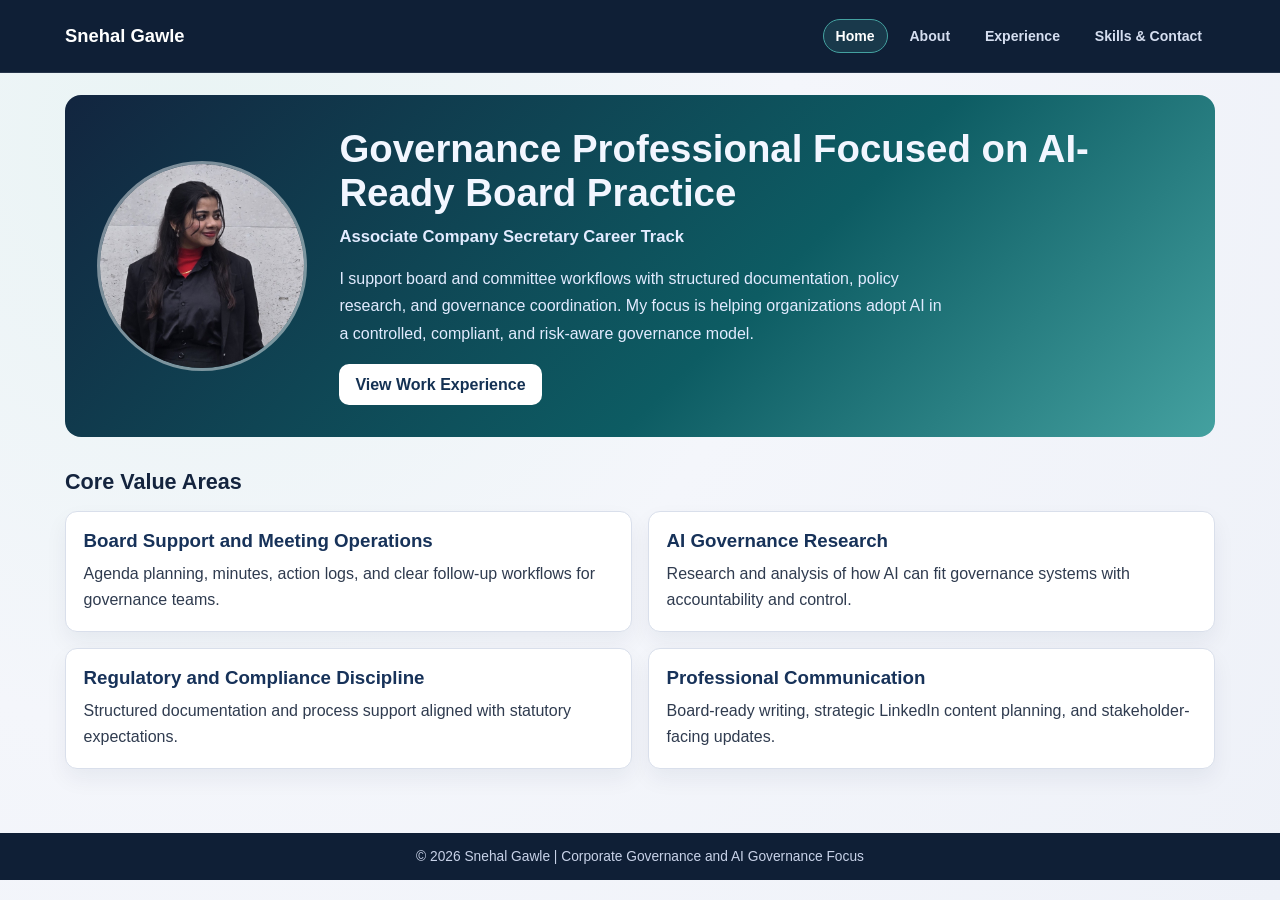
<file: index.html>
<!DOCTYPE html>
<html lang="en">
<head>
    <meta charset="UTF-8">
    <meta name="viewport" content="width=device-width, initial-scale=1.0">
    <title>Snehal Gawle | Corporate Governance</title>
    <link rel="stylesheet" href="style.css">
</head>
<body>
    <header class="topbar">
        <div class="topbar-inner">
            <div class="brand">Snehal Gawle</div>
            <nav class="nav">
                <a href="index.html" class="active">Home</a>
                <a href="about.html">About</a>
                <a href="portfolio.html">Experience</a>
                <a href="contact.html">Skills & Contact</a>
            </nav>
        </div>
    </header>

    <main class="wrap">
        <section class="hero-panel hidden-element">
            <img src="Image.jpeg" alt="Snehal Gawle" class="hero-img" id="profileImage">
            <div>
                <h1>Governance Professional Focused on AI-Ready Board Practice</h1>
                <p class="hero-sub">Associate Company Secretary Career Track</p>
                <p>I support board and committee workflows with structured documentation, policy research, and governance coordination. My focus is helping organizations adopt AI in a controlled, compliant, and risk-aware governance model.</p>
                <a href="portfolio.html" class="btn">View Work Experience</a>
            </div>
        </section>

        <section class="section">
            <h2 class="section-title hidden-element">Core Value Areas</h2>
            <div class="grid-2">
                <article class="card hidden-element">
                    <h3>Board Support and Meeting Operations</h3>
                    <p>Agenda planning, minutes, action logs, and clear follow-up workflows for governance teams.</p>
                </article>
                <article class="card hidden-element">
                    <h3>AI Governance Research</h3>
                    <p>Research and analysis of how AI can fit governance systems with accountability and control.</p>
                </article>
                <article class="card hidden-element">
                    <h3>Regulatory and Compliance Discipline</h3>
                    <p>Structured documentation and process support aligned with statutory expectations.</p>
                </article>
                <article class="card hidden-element">
                    <h3>Professional Communication</h3>
                    <p>Board-ready writing, strategic LinkedIn content planning, and stakeholder-facing updates.</p>
                </article>
            </div>
        </section>
    </main>

    <footer>
        <p>&copy; 2026 Snehal Gawle | Corporate Governance and AI Governance Focus</p>
    </footer>

    <script src="scripts.js"></script>
</body>
</html>
</file>
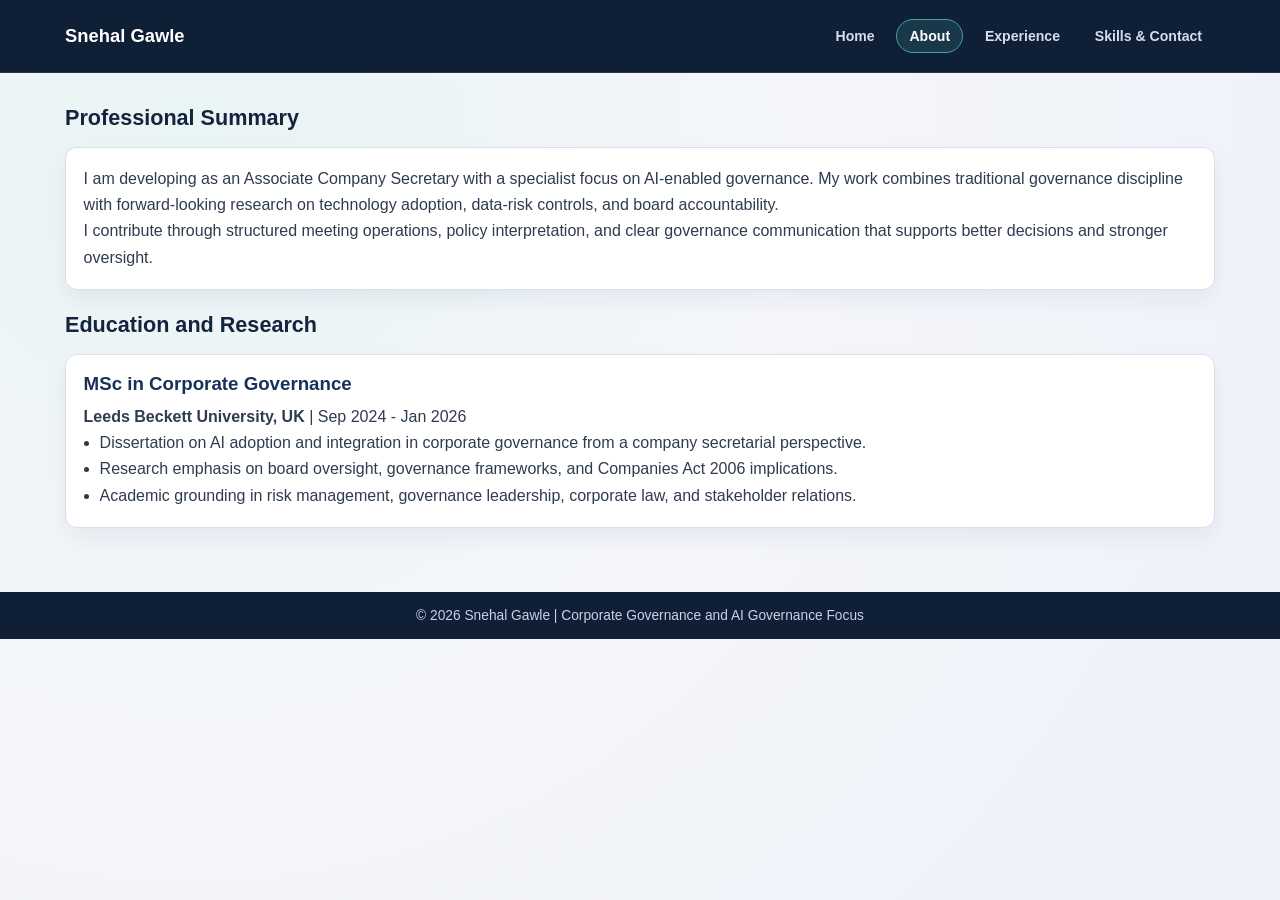
<file: about.html>
<!DOCTYPE html>
<html lang="en">
<head>
    <meta charset="UTF-8">
    <meta name="viewport" content="width=device-width, initial-scale=1.0">
    <title>About | Snehal Gawle</title>
    <link rel="stylesheet" href="style.css">
</head>
<body>
    <header class="topbar">
        <div class="topbar-inner">
            <div class="brand">Snehal Gawle</div>
            <nav class="nav">
                <a href="index.html">Home</a>
                <a href="about.html" class="active">About</a>
                <a href="portfolio.html">Experience</a>
                <a href="contact.html">Skills & Contact</a>
            </nav>
        </div>
    </header>

    <main class="wrap section">
        <h2 class="section-title hidden-element">Professional Summary</h2>
        <article class="card hidden-element">
            <p>I am developing as an Associate Company Secretary with a specialist focus on AI-enabled governance. My work combines traditional governance discipline with forward-looking research on technology adoption, data-risk controls, and board accountability.</p>
            <p>I contribute through structured meeting operations, policy interpretation, and clear governance communication that supports better decisions and stronger oversight.</p>
        </article>

        <h2 class="section-title hidden-element" style="margin-top:1.4rem;">Education and Research</h2>
        <article class="card hidden-element">
            <h3>MSc in Corporate Governance</h3>
            <p><strong>Leeds Beckett University, UK</strong> | Sep 2024 - Jan 2026</p>
            <ul>
                <li>Dissertation on AI adoption and integration in corporate governance from a company secretarial perspective.</li>
                <li>Research emphasis on board oversight, governance frameworks, and Companies Act 2006 implications.</li>
                <li>Academic grounding in risk management, governance leadership, corporate law, and stakeholder relations.</li>
            </ul>
        </article>
    </main>

    <footer>
        <p>&copy; 2026 Snehal Gawle | Corporate Governance and AI Governance Focus</p>
    </footer>

    <script src="scripts.js"></script>
</body>
</html>
</file>
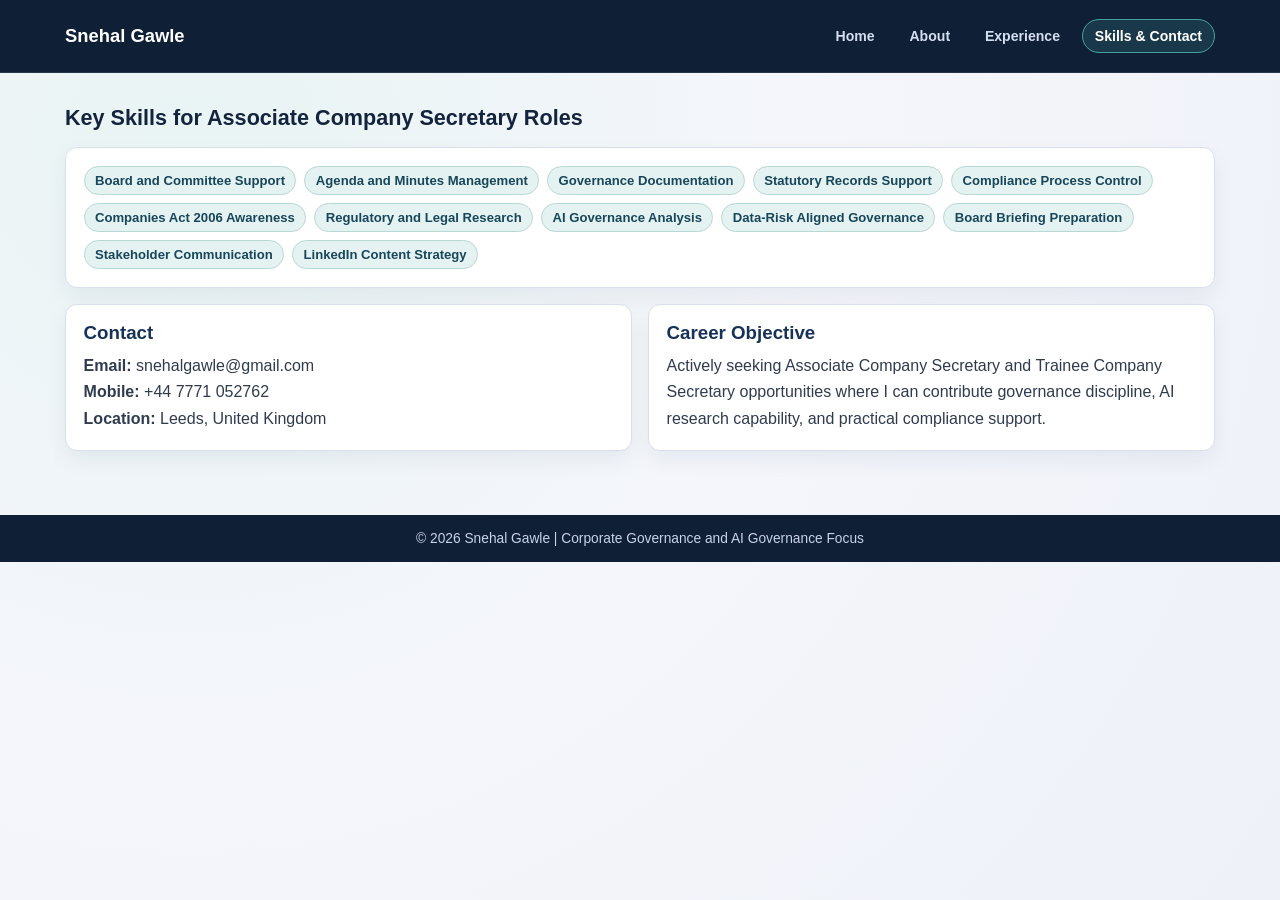
<file: contact.html>
<!DOCTYPE html>
<html lang="en">
<head>
    <meta charset="UTF-8">
    <meta name="viewport" content="width=device-width, initial-scale=1.0">
    <title>Skills and Contact | Snehal Gawle</title>
    <link rel="stylesheet" href="style.css">
</head>
<body>
    <header class="topbar">
        <div class="topbar-inner">
            <div class="brand">Snehal Gawle</div>
            <nav class="nav">
                <a href="index.html">Home</a>
                <a href="about.html">About</a>
                <a href="portfolio.html">Experience</a>
                <a href="contact.html" class="active">Skills & Contact</a>
            </nav>
        </div>
    </header>

    <main class="wrap section">
        <h2 class="section-title hidden-element">Key Skills for Associate Company Secretary Roles</h2>
        <article class="card hidden-element">
            <div class="skill-chips">
                <span class="chip">Board and Committee Support</span>
                <span class="chip">Agenda and Minutes Management</span>
                <span class="chip">Governance Documentation</span>
                <span class="chip">Statutory Records Support</span>
                <span class="chip">Compliance Process Control</span>
                <span class="chip">Companies Act 2006 Awareness</span>
                <span class="chip">Regulatory and Legal Research</span>
                <span class="chip">AI Governance Analysis</span>
                <span class="chip">Data-Risk Aligned Governance</span>
                <span class="chip">Board Briefing Preparation</span>
                <span class="chip">Stakeholder Communication</span>
                <span class="chip">LinkedIn Content Strategy</span>
            </div>
        </article>

        <div class="grid-2" style="margin-top: 1rem;">
            <article class="card hidden-element">
                <h3>Contact</h3>
                <p><strong>Email:</strong> snehalgawle@gmail.com</p>
                <p><strong>Mobile:</strong> +44 7771 052762</p>
                <p><strong>Location:</strong> Leeds, United Kingdom</p>
            </article>
            <article class="card hidden-element">
                <h3>Career Objective</h3>
                <p>Actively seeking Associate Company Secretary and Trainee Company Secretary opportunities where I can contribute governance discipline, AI research capability, and practical compliance support.</p>
            </article>
        </div>
    </main>

    <footer>
        <p>&copy; 2026 Snehal Gawle | Corporate Governance and AI Governance Focus</p>
    </footer>

    <script src="scripts.js"></script>
</body>
</html>
</file>
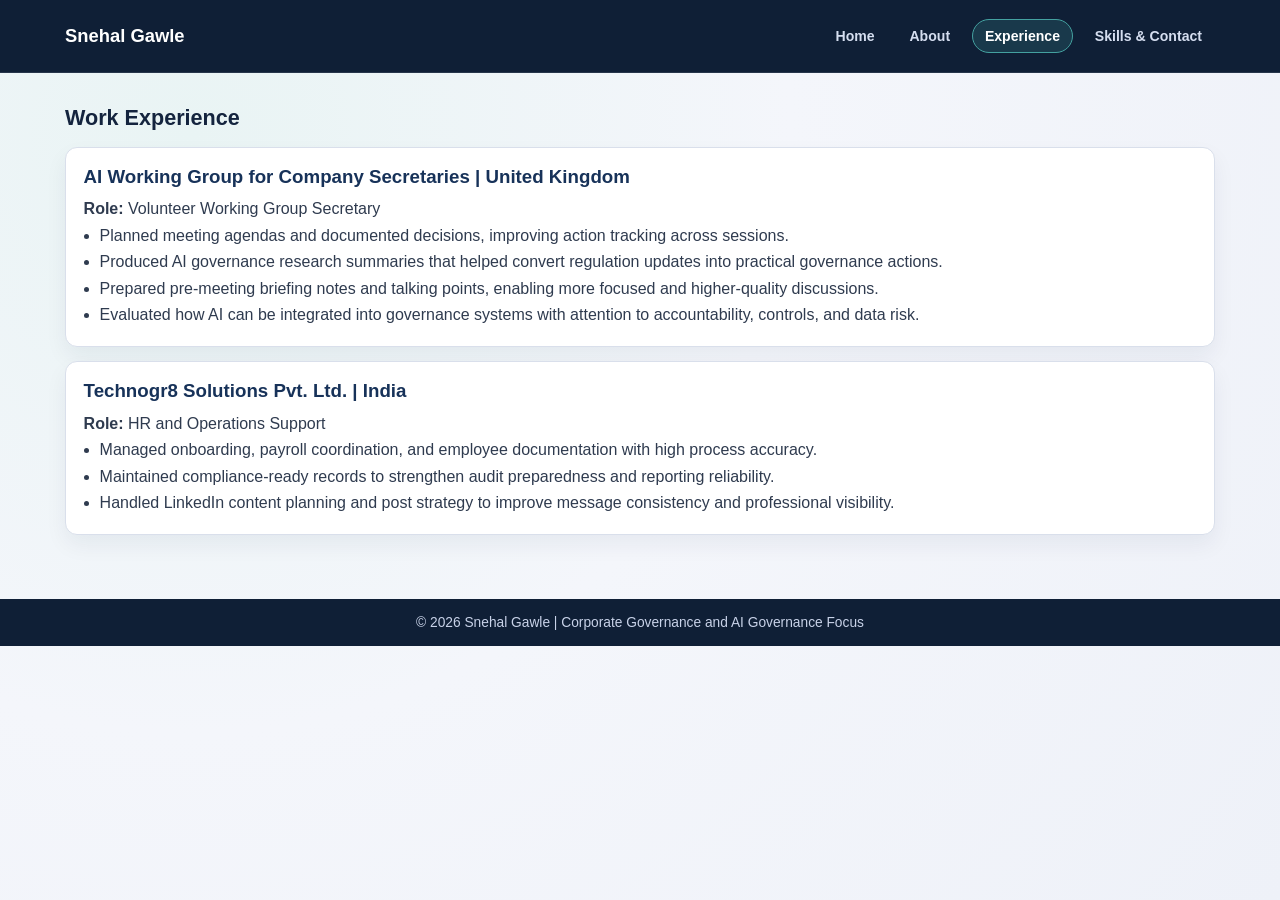
<file: portfolio.html>
<!DOCTYPE html>
<html lang="en">
<head>
    <meta charset="UTF-8">
    <meta name="viewport" content="width=device-width, initial-scale=1.0">
    <title>Experience | Snehal Gawle</title>
    <link rel="stylesheet" href="style.css">
</head>
<body>
    <header class="topbar">
        <div class="topbar-inner">
            <div class="brand">Snehal Gawle</div>
            <nav class="nav">
                <a href="index.html">Home</a>
                <a href="about.html">About</a>
                <a href="portfolio.html" class="active">Experience</a>
                <a href="contact.html">Skills & Contact</a>
            </nav>
        </div>
    </header>

    <main class="wrap section">
        <h2 class="section-title hidden-element">Work Experience</h2>
        <div class="timeline">
            <article class="card hidden-element">
                <h3>AI Working Group for Company Secretaries | United Kingdom</h3>
                <p><strong>Role:</strong> Volunteer Working Group Secretary</p>
                <ul>
                    <li>Planned meeting agendas and documented decisions, improving action tracking across sessions.</li>
                    <li>Produced AI governance research summaries that helped convert regulation updates into practical governance actions.</li>
                    <li>Prepared pre-meeting briefing notes and talking points, enabling more focused and higher-quality discussions.</li>
                    <li>Evaluated how AI can be integrated into governance systems with attention to accountability, controls, and data risk.</li>
                </ul>
            </article>

            <article class="card hidden-element">
                <h3>Technogr8 Solutions Pvt. Ltd. | India</h3>
                <p><strong>Role:</strong> HR and Operations Support</p>
                <ul>
                    <li>Managed onboarding, payroll coordination, and employee documentation with high process accuracy.</li>
                    <li>Maintained compliance-ready records to strengthen audit preparedness and reporting reliability.</li>
                    <li>Handled LinkedIn content planning and post strategy to improve message consistency and professional visibility.</li>
                </ul>
            </article>
        </div>
    </main>

    <footer>
        <p>&copy; 2026 Snehal Gawle | Corporate Governance and AI Governance Focus</p>
    </footer>

    <script src="scripts.js"></script>
</body>
</html>
</file>
<file: style.css>
* { margin: 0; padding: 0; box-sizing: border-box; }

:root {
    --bg: #f4f6fb;
    --ink: #1c2432;
    --muted: #5a6476;
    --brand: #0d5c63;
    --brand-2: #44a1a0;
    --card: #ffffff;
    --line: #d9dfeb;
}

body {
    font-family: "Trebuchet MS", "Segoe UI", sans-serif;
    color: var(--ink);
    background: radial-gradient(circle at 15% 15%, #e9f4f4 0%, #f4f6fb 45%, #eef1f8 100%);
    min-height: 100vh;
}

.topbar {
    position: sticky;
    top: 0;
    z-index: 100;
    background: #0f1f36;
    border-bottom: 1px solid rgba(255, 255, 255, 0.1);
}

.topbar-inner {
    width: min(1150px, 92%);
    margin: 0 auto;
    min-height: 72px;
    display: flex;
    align-items: center;
    justify-content: space-between;
    gap: 1rem;
}

.brand { color: #fff; font-size: 1.15rem; font-weight: 700; }

.nav {
    display: flex;
    gap: 0.55rem;
    flex-wrap: wrap;
    justify-content: flex-end;
}

.nav a {
    color: #d5def0;
    text-decoration: none;
    font-size: 0.88rem;
    font-weight: 600;
    padding: 0.5rem 0.75rem;
    border-radius: 999px;
    border: 1px solid transparent;
}

.nav a.active,
.nav a:hover {
    color: #fff;
    border-color: #44a1a0;
    background: rgba(68, 161, 160, 0.2);
}

.wrap { width: min(1150px, 92%); margin: 0 auto; }

.hero-panel {
    margin-top: 1.4rem;
    background: linear-gradient(135deg, #12253f 0%, #0d5c63 60%, #44a1a0 100%);
    border-radius: 16px;
    padding: 2rem;
    color: #f2f6ff;
    display: grid;
    grid-template-columns: 220px 1fr;
    gap: 1.4rem;
    align-items: center;
}

.hero-img {
    width: 210px;
    height: 210px;
    border-radius: 50%;
    object-fit: cover;
    border: 3px solid rgba(255, 255, 255, 0.45);
}

.hero-panel h1 { font-size: clamp(1.6rem, 3vw, 2.5rem); margin-bottom: 0.45rem; }
.hero-panel p { color: #e2ebff; line-height: 1.7; max-width: 68ch; }
.hero-sub { font-size: 1.04rem; font-weight: 700; margin-bottom: 0.9rem; }

.btn {
    margin-top: 1.1rem;
    display: inline-block;
    padding: 0.72rem 1rem;
    background: #fff;
    color: #143153;
    text-decoration: none;
    font-weight: 700;
    border-radius: 10px;
}

.section { padding: 2rem 0; }
.section-title { margin-bottom: 1rem; font-size: 1.35rem; color: #14243e; }

.grid-2 { display: grid; grid-template-columns: 1fr 1fr; gap: 1rem; }

.card {
    background: var(--card);
    border: 1px solid var(--line);
    border-radius: 12px;
    padding: 1.1rem;
    box-shadow: 0 10px 22px rgba(21, 34, 61, 0.06);
}

.card h3 { margin-bottom: 0.55rem; color: #173259; }
.card p, .card li { color: #2f3b4f; line-height: 1.65; }
.card ul { margin-left: 1rem; }

.timeline { display: grid; gap: 0.9rem; }
.skill-chips { display: flex; flex-wrap: wrap; gap: 0.5rem; }
.chip {
    font-size: 0.82rem;
    font-weight: 700;
    color: #18465b;
    background: #e4f3f1;
    border: 1px solid #b8d8d4;
    border-radius: 999px;
    padding: 0.38rem 0.65rem;
}

footer {
    margin-top: 2rem;
    background: #0f1f36;
    color: #c8d2e8;
    text-align: center;
    padding: 1rem;
    font-size: 0.86rem;
}

.hidden-element { opacity: 0; transform: translateY(24px); transition: opacity 0.6s ease, transform 0.6s ease; }
.show { opacity: 1; transform: translateY(0); }

@media (max-width: 860px) {
    .topbar-inner { min-height: auto; padding: 0.7rem 0; align-items: flex-start; flex-direction: column; }
    .brand { font-size: 1rem; }
    .nav { width: 100%; justify-content: flex-start; }
    .nav a { font-size: 0.78rem; padding: 0.38rem 0.58rem; }
    .hero-panel { grid-template-columns: 1fr; text-align: left; padding: 1.2rem; }
    .hero-img { width: 100%; max-width: 230px; height: 230px; }
    .grid-2 { grid-template-columns: 1fr; }
}
</file>
